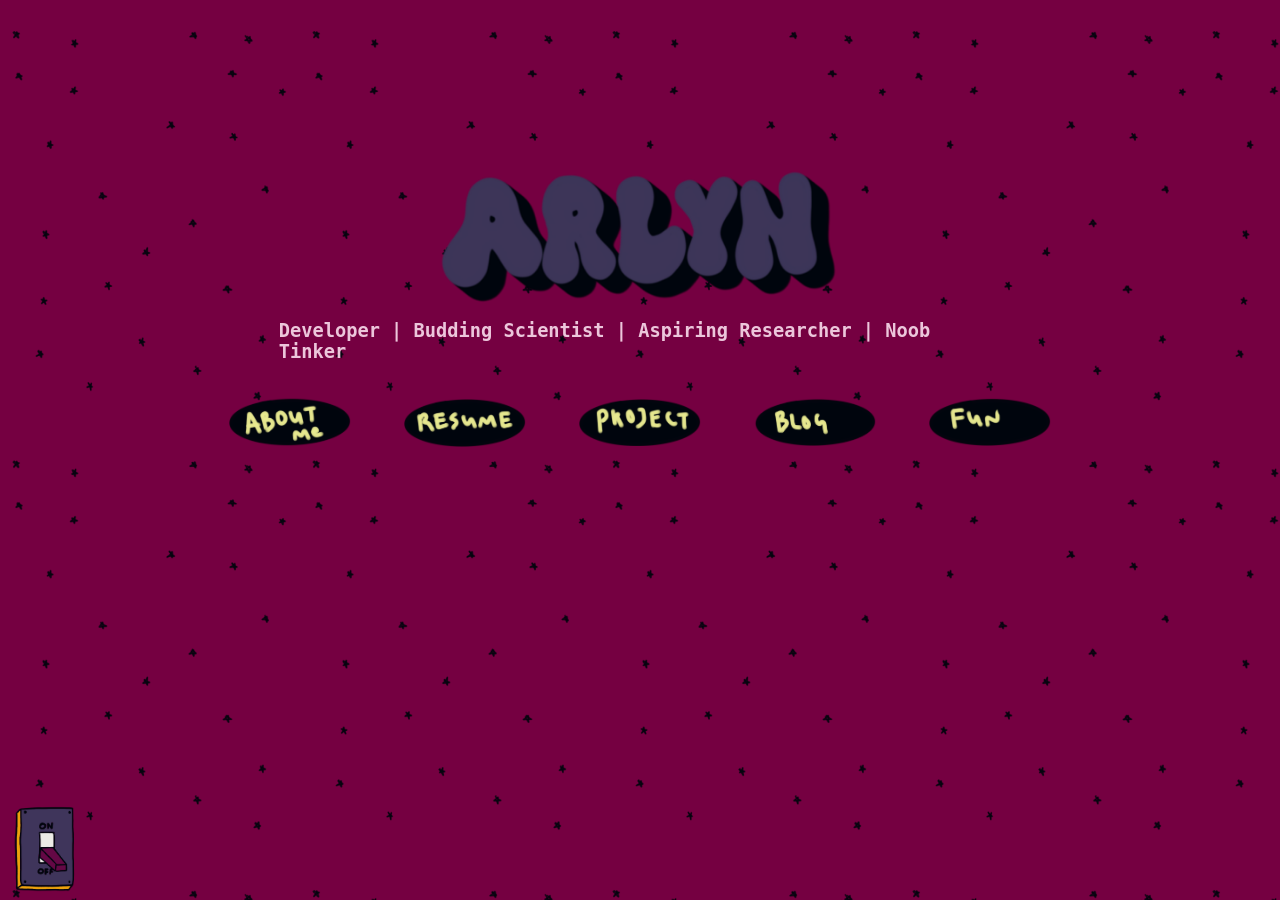
<file: index.html>
<!DOCTYPE html>
<html>

<head>
    <meta charset="utf-8">
    <meta http-equiv="X-UA-Compatible" content="IE=edge">
    <title>A's Corner </title>
    <link rel="icon" type="orange-image" href="assets/swirly_eye_icon_formatted.ico">
    <meta name="description" content="">
    <meta name="viewport" content="width=device-width, initial-scale=1">
    <meta name="robots" content="noai, noimageai">
    <link rel="stylesheet" href="personalized.css">
</head>

<body>
    <!-- Page Header -->
    <div class="page">
        <!-- Arlyn Logo Here! -->
        <img class="page" src="assets/bubble_name.png" alt="Arlyn" onclick="home(this)" id="index">
        <div class="centered_text" id="headerText">Developer | Budding Scientist | Aspiring Researcher | Noob Tinker</div>
    </div>

     <!-- Navigation Buttons -->
    <div class="navigation-buttons nav-container">
        <button onClick="navigationClicked(this)"><img id="about" src="assets/about-usb.png" alt="About Me"/></button>
        <button onClick="navigationClicked(this)"><img id="resume" src="assets/resume-usb.png" alt="Resume"/></button>
        <button onClick="navigationClicked(this)"><img id="project" src="assets/project-usb.png" alt="Projects"/></button>
        <button onClick="navigationClicked(this)"><img id="blog" src="assets/blog-usb.png" alt="Blog"/></button>
        <button onClick="navigationClicked(this)"><img id="fun" src="assets/fun-usb.png" alt="All the Fun!"></button>
    </div>

    <!-- Music Section -->
    <div class="div2">
        <img id="theMusic" src="assets/music-off.png" alt="Music Switch" title="Music by soundcloud.com/jndo" >
    </div>

    <script src="animation.js" async defer></script>
</body>
</html>
</file>
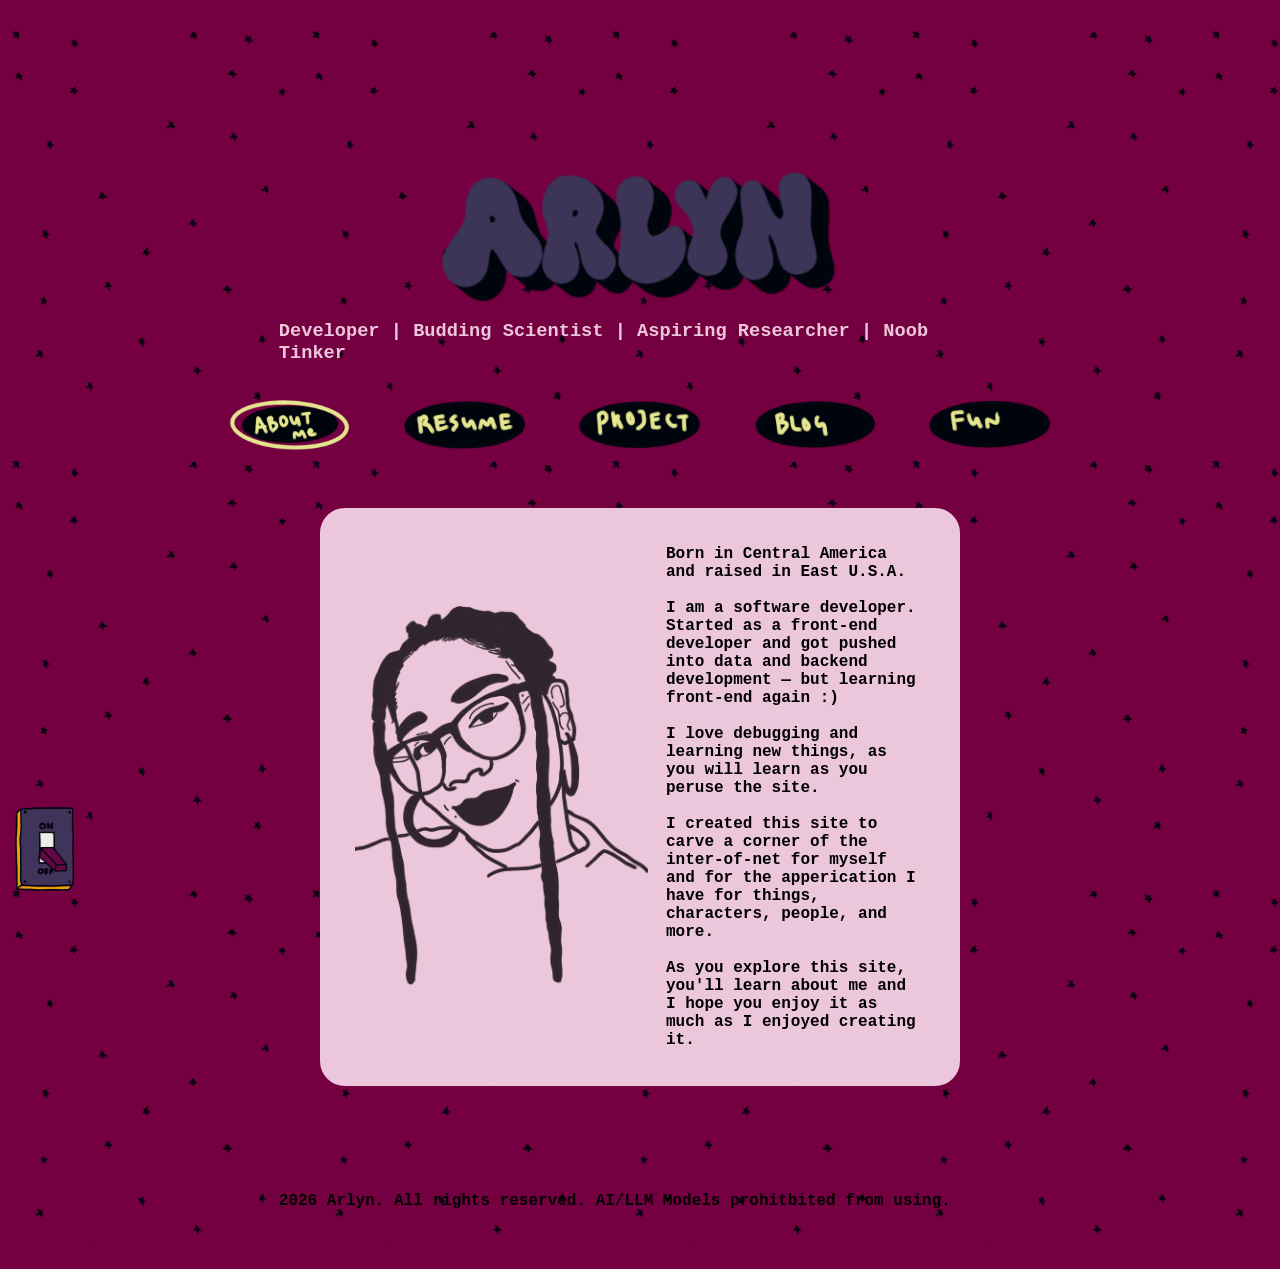
<file: about.html>
<!DOCTYPE html>
<html>

<head>
    <meta charset="utf-8">
    <meta http-equiv="X-UA-Compatible" content="IE=edge">
    <title>A's Corner </title>
    <link rel="icon" type="orange-image" href="assets/swirly_eye_icon_formatted.ico">
    <meta name="description" content="">
    <meta name="viewport" content="width=device-width, initial-scale=1">
    <meta name="robots" content="noai, noimageai">
    <link rel="stylesheet" href="personalized.css">
</head>

<body>
    <!-- Page Header -->
    <div class="pageHeader page">
        <!-- Arlyn Logo Here! -->
        <img class="page" src="assets/bubble_name.png" alt="Arlyn" onclick="home()">
        <div class="centered_text" id="headerText">Developer | Budding Scientist | Aspiring Researcher | Noob Tinker</div>
    </div>

    <!-- Navigation Buttons -->
    <div class="navigation-buttons nav-container">
        <button onClick="navigationClicked(this)"><img id="about" src="assets/about-sb.png" alt="About Me"/></button>
        <button onClick="navigationClicked(this)"><img id="resume" src="assets/resume-usb.png" alt="Resume"/></button>
        <button onClick="navigationClicked(this)"><img id="project" src="assets/project-usb.png" alt="Projects"/></button>
        <button onClick="navigationClicked(this)"><img id="blog" src="assets/blog-usb.png" alt="Blog"/></button>
        <button onClick="navigationClicked(this)"><img id="fun" src="assets/fun-usb.png" alt="All the Fun!"></button>
    </div>

    <!-- Content Area -->
    <div class="content-section">
        
        <div class=" div1 pageContent">
            <img id="aboutHeadshot" src="assets/Braids-transparent.png" alt="Arlyn Headshot">

            <p id="inner-text">
                Born in Central America and raised in East U.S.A.<br><br>

                I am a software developer. Started as a front-end developer and got pushed into data and backend development — but learning front-end again :)<br><br>
                
                I love debugging and learning new things, as you will learn as you peruse the site.<br><br>

                I created this site to carve a corner of the inter-of-net for myself and for the apperication I have for things, characters, people, and more.<br><br>

                As you explore this site, you'll learn about me and I hope you enjoy it as much as I enjoyed creating it.
            </p>

        </div>

    </div>

    <!-- Music Section -->
    <div class="div2">
        <img id="theMusic" src="assets/music-off.png" alt="Music Switch" title="Music by soundcloud.com/jndo" >
    </div>

    <!-- Page Footer -->
    <div class="pageFooter page">
        2026 Arlyn. All rights reserved. AI/LLM Models prohitbited from using.<br>
    </div>

    <script src="animation.js" async defer></script>
</body>
</html>
</file>
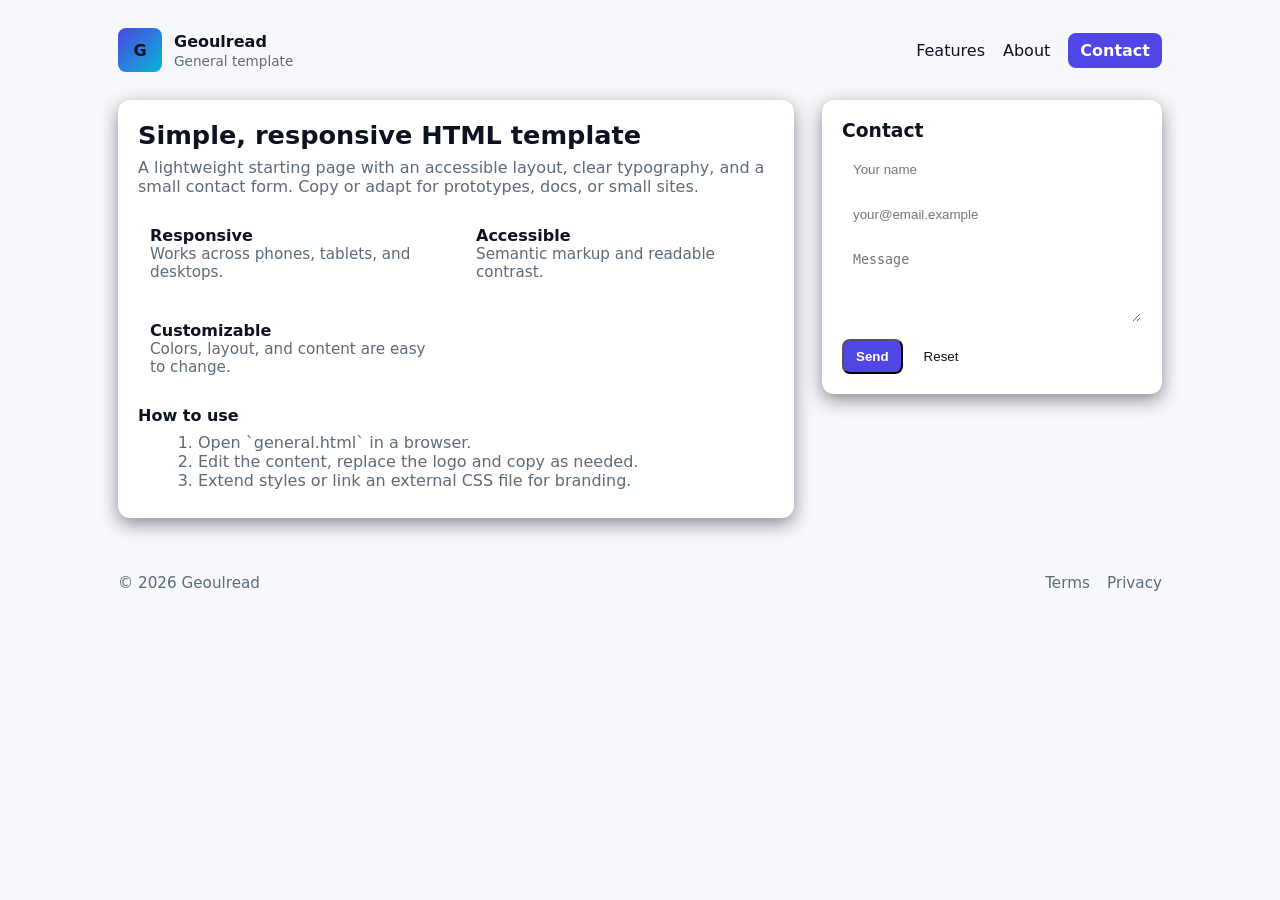
<file: general.html>
<!doctype html>
<html lang="en">
<head>
  <meta charset="utf-8" />
  <meta name="viewport" content="width=device-width, initial-scale=1" />
  <title>General Page — Geoulread UI</title>
  <meta name="description" content="A simple, general-purpose HTML page template." />
  <style>
    :root{ --bg:#0f1724; --card:#0b1320; --muted:#9aa4b2; --accent:#4f46e5; --text:#e6eef8 }
    @media (prefers-color-scheme:light){ :root{ --bg:#f6f8fb; --card:#ffffff; --muted:#5b6b7a; --accent:#4f46e5; --text:#0b1220 }}
    *{box-sizing:border-box}
    body{margin:0;font-family:Inter,ui-sans-serif,system-ui,Segoe UI,Roboto,"Helvetica Neue",Arial;background:var(--bg);color:var(--text);-webkit-font-smoothing:antialiased}
    .wrap{max-width:1100px;margin:0 auto;padding:28px}
    header{display:flex;align-items:center;justify-content:space-between;margin-bottom:28px}
    .brand{display:flex;gap:12px;align-items:center}
    .logo{width:44px;height:44px;border-radius:8px;background:linear-gradient(135deg,var(--accent),#06b6d4);display:flex;align-items:center;justify-content:center;font-weight:700}
    nav{display:flex;gap:18px;align-items:center}
    a{color:var(--text);text-decoration:none}
    .muted{color:var(--muted);font-size:0.95rem}
    .hero{display:grid;grid-template-columns:1fr 340px;gap:28px;align-items:start;margin-bottom:28px}
    .card{background:var(--card);padding:20px;border-radius:12px;box-shadow:0 6px 18px rgba(2,6,23,0.45)}
    h1{margin:0 0 8px 0;font-size:1.6rem}
    p.lead{margin:0 0 16px 0;color:var(--muted)}
    .features{display:grid;grid-template-columns:repeat(auto-fit,minmax(220px,1fr));gap:16px;margin-top:18px}
    .feature{padding:12px;border-radius:10px;background:linear-gradient(180deg,rgba(255,255,255,0.02),transparent)}
    footer{margin-top:36px;padding-top:18px;border-top:1px solid rgba(255,255,255,0.04);display:flex;justify-content:space-between;align-items:center}
    .btn{display:inline-block;padding:8px 12px;border-radius:8px;background:var(--accent);color:white;text-decoration:none;font-weight:600}
    form{display:flex;flex-direction:column;gap:8px}
    input,textarea{padding:10px;border-radius:8px;border:1px solid rgba(255,255,255,0.04);background:transparent;color:var(--text)}
    @media (max-width:880px){ .hero{grid-template-columns:1fr} nav{display:none} }
  </style>
</head>
<body>
  <div class="wrap">
    <header>
      <div class="brand">
        <div class="logo">G</div>
        <div>
          <div style="font-weight:700">Geoulread</div>
          <div class="muted" style="margin-top:2px;font-size:0.85rem">General template</div>
        </div>
      </div>
      <nav>
        <a href="#features">Features</a>
        <a href="#about">About</a>
        <a href="#contact" class="btn">Contact</a>
      </nav>
    </header>

    <main class="hero">
      <section class="card">
        <h1>Simple, responsive HTML template</h1>
        <p class="lead">A lightweight starting page with an accessible layout, clear typography, and a small contact form. Copy or adapt for prototypes, docs, or small sites.</p>

        <div id="features" class="features">
          <div class="feature">
            <strong>Responsive</strong>
            <div class="muted">Works across phones, tablets, and desktops.</div>
          </div>
          <div class="feature">
            <strong>Accessible</strong>
            <div class="muted">Semantic markup and readable contrast.</div>
          </div>
          <div class="feature">
            <strong>Customizable</strong>
            <div class="muted">Colors, layout, and content are easy to change.</div>
          </div>
        </div>

        <section id="about" style="margin-top:18px">
          <h2 style="font-size:1rem;margin:0 0 8px 0">How to use</h2>
          <ol style="margin:0 0 8px 20px;color:var(--muted)">
            <li>Open `general.html` in a browser.</li>
            <li>Edit the content, replace the logo and copy as needed.</li>
            <li>Extend styles or link an external CSS file for branding.</li>
          </ol>
        </section>
      </section>

      <aside class="card">
        <h3 style="margin:0 0 10px 0">Contact</h3>
        <form id="contact" action="#" onsubmit="event.preventDefault();alert('Form submitted — replace with real handler')">
          <input type="text" name="name" placeholder="Your name" required />
          <input type="email" name="email" placeholder="your@email.example" required />
          <textarea name="message" rows="4" placeholder="Message"></textarea>
          <div style="display:flex;gap:8px;margin-top:8px">
            <button class="btn" type="submit">Send</button>
            <button type="button" onclick="document.getElementById('contact').reset()" style="background:transparent;border:1px solid rgba(255,255,255,0.06);color:var(--text);padding:8px 12px;border-radius:8px">Reset</button>
          </div>
        </form>
      </aside>
    </main>

    <footer>
      <div class="muted">© <span id="year"></span> Geoulread</div>
      <div>
        <a href="#" class="muted" style="margin-right:12px">Terms</a>
        <a href="#" class="muted">Privacy</a>
      </div>
    </footer>
  </div>

  <script>
    document.getElementById('year').textContent = new Date().getFullYear();
    // Small helper: open in a new tab when Ctrl/Cmd+click
    document.querySelectorAll('a[href^="#"]').forEach(a=>a.addEventListener('click',e=>{if(e.ctrlKey||e.metaKey){e.preventDefault();window.open(a.getAttribute('href')||'about:blank','_blank')}}))
  </script>
</body>
</html>
</file>
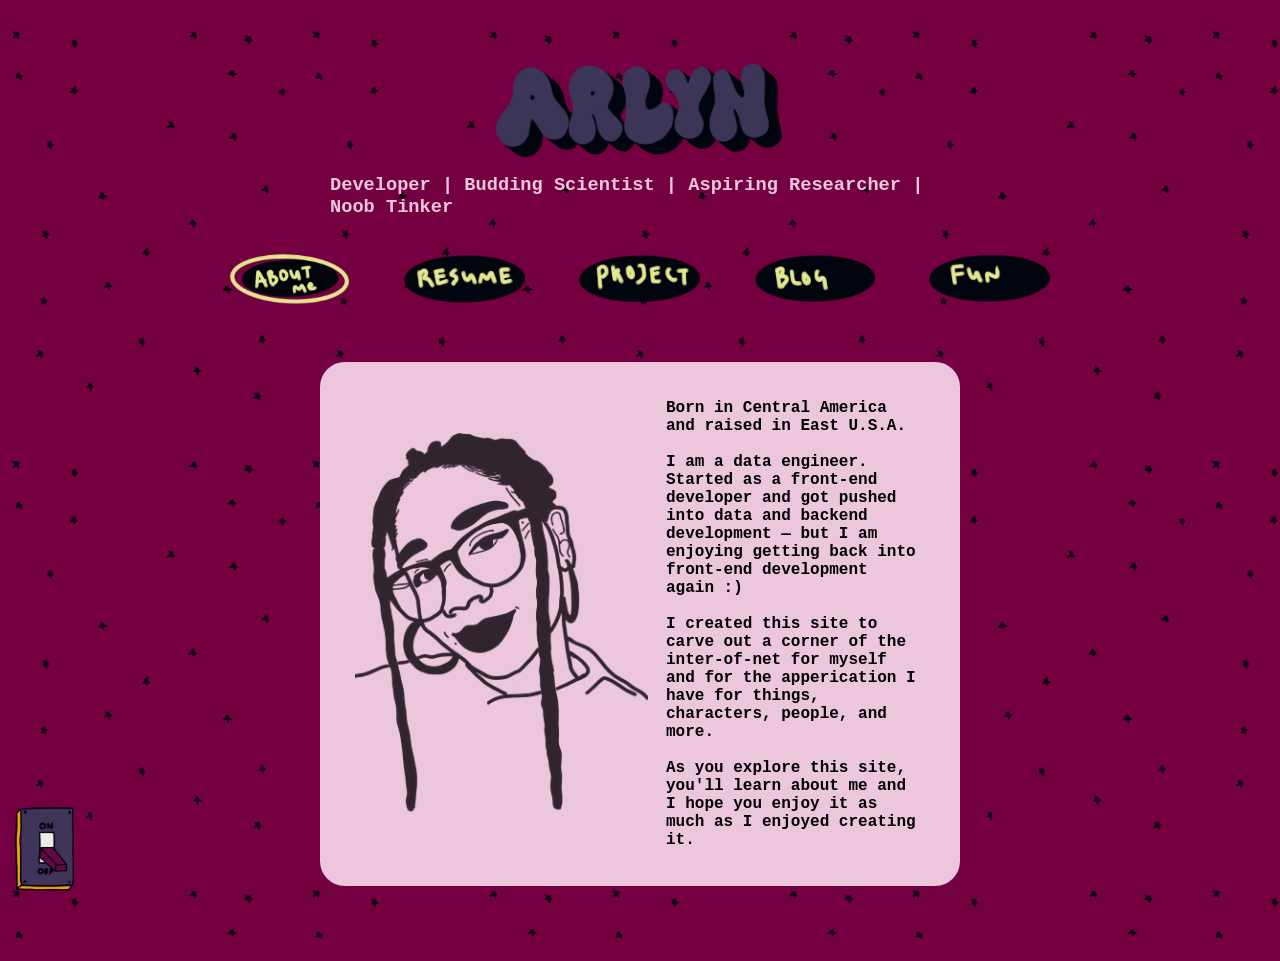
<file: pages/about.html>
<!DOCTYPE html>
<html>

<head>
    <meta charset="utf-8">
    <meta http-equiv="X-UA-Compatible" content="IE=edge">
    <title>A's Corner </title>
    <link rel="icon" type="orange-image" href="../assets/swirly_eye_icon_formatted.ico">
    <meta name="description" content="">
    <meta name="viewport" content="width=device-width, initial-scale=1">
    <meta name="robots" content="noai, noimageai">
    <link rel="stylesheet" href="../personalized.css">
</head>

<body>
    <!-- Page Header -->
    <div class="page-default">
        <!-- Arlyn Logo Here! -->
        <img class="page-default" src="../assets/bubble_name.png" alt="Arlyn" onclick="home()">
        <div class="centered_text" id="headerText">Developer | Budding Scientist | Aspiring Researcher | Noob Tinker</div>
    </div>

    <!-- Navigation Buttons -->
    <div class="navigation-buttons nav-container">
        <button onClick="navigationClicked(this)"><img id="about" src="../assets/about-sb.png" alt="About Me"/></button>
        <button onClick="navigationClicked(this)"><img id="resume" src="../assets/resume-usb.png" alt="Resume"/></button>
        <button onClick="navigationClicked(this)"><img id="project" src="../assets/project-usb.png" alt="Projects"/></button>
        <button onClick="navigationClicked(this)"><img id="blog" src="../assets/blog-usb.png" alt="Blog"/></button>
        <button onClick="navigationClicked(this)"><img id="fun" src="../assets/fun-usb.png" alt="All the Fun!"></button>
    </div>

    <!-- Content Area -->
    <div class="content-section">
        
        <div class=" div1 pageContent">
            <img id="aboutHeadshot" src="../assets/Braids-transparent.png" alt="Arlyn Drawn Headshot">

            <p id="inner-text">
                Born in Central America and raised in East U.S.A.<br><br>

                I am a data engineer. Started as a front-end developer and got pushed into data and backend development — but I am enjoying getting back into front-end development again :)<br><br>

                I created this site to carve out a corner of the inter-of-net for myself and for the apperication I have for things, characters, people, and more.<br><br>

                As you explore this site, you'll learn about me and I hope you enjoy it as much as I enjoyed creating it.
            </p>

        </div>

    </div>

    <!-- Music Section -->
    <div class="div2">
        <img id="theMusic" src="../assets/music-off.png" alt="Music Switch" title="Music by soundcloud.com/jndo" >
    </div>

    <script src="../animation.js" async defer></script>
</body>
</html>
</file>
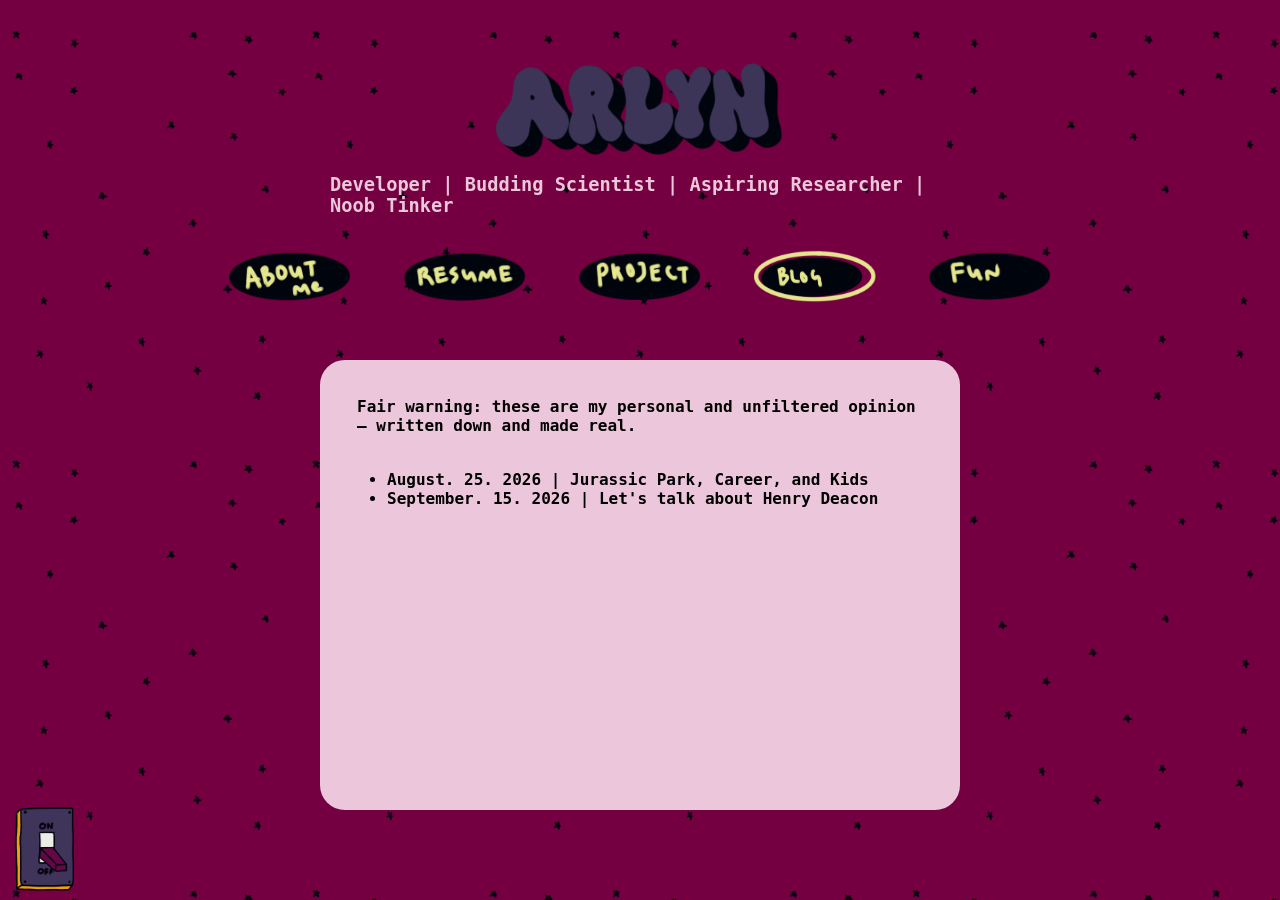
<file: pages/blog.html>
<!DOCTYPE html>
<html>

<head>
    <meta charset="utf-8">
    <meta http-equiv="X-UA-Compatible" content="IE=edge">
    <title>A's Corner </title>
    <link rel="icon" type="orange-image" href="../assets/swirly_eye_icon_formatted.ico">
    <meta name="description" content="">
    <meta name="viewport" content="width=device-width, initial-scale=1">
    <meta name="robots" content="noai, noimageai">
    <link rel="stylesheet" href="../personalized.css">
</head>

<body>
    <!-- Page Header -->
    <div class="page-default">
        <!-- Arlyn Logo Here! -->
        <img class="page-default" src="../assets/bubble_name.png" alt="Arlyn" onclick="home()">
        <div class="centered_text" id="headerText">Developer | Budding Scientist | Aspiring Researcher | Noob Tinker</div>
    </div>

    <!-- Navigation Buttons -->
    <div class="navigation-buttons nav-container">
        <button onClick="navigationClicked(this)"><img id="about" src="../assets/about-usb.png" alt="About Me"/></button>
        <button onClick="navigationClicked(this)"><img id="resume" src="../assets/resume-usb.png" alt="Resume"/></button>
        <button onClick="navigationClicked(this)"><img id="project" src="../assets/project-usb.png" alt="Projects"/></button>
        <button onClick="navigationClicked(this)"><img id="blog" src="../assets/blog-sb.png" alt="Blog"/></button>
        <button onClick="navigationClicked(this)"><img id="fun" src="../assets/fun-usb.png" alt="All the Fun!"></button>
    </div>

    <!-- Content Area -->
    <div class="content-section">
        <div class=" div1 pageContent non-flex">
            <p id="inner-text">
                Fair warning: these are my personal and unfiltered opinion — written down and made real.<br><br>

                <ul>
                    <li> August. 25. 2026 | Jurassic Park, Career, and Kids</li>
                    <li> September. 15. 2026 | Let's talk about Henry Deacon</li>
                </ul>
            </p>
        </div>

    </div>

    <!-- Music Section -->
    <div class="div2">
        <img id="theMusic" src="../assets/music-off.png" alt="Music Switch" title="Music by soundcloud.com/jndo" >
    </div>

    <script src="../animation.js" async defer></script>
</body>
</html>
</file>
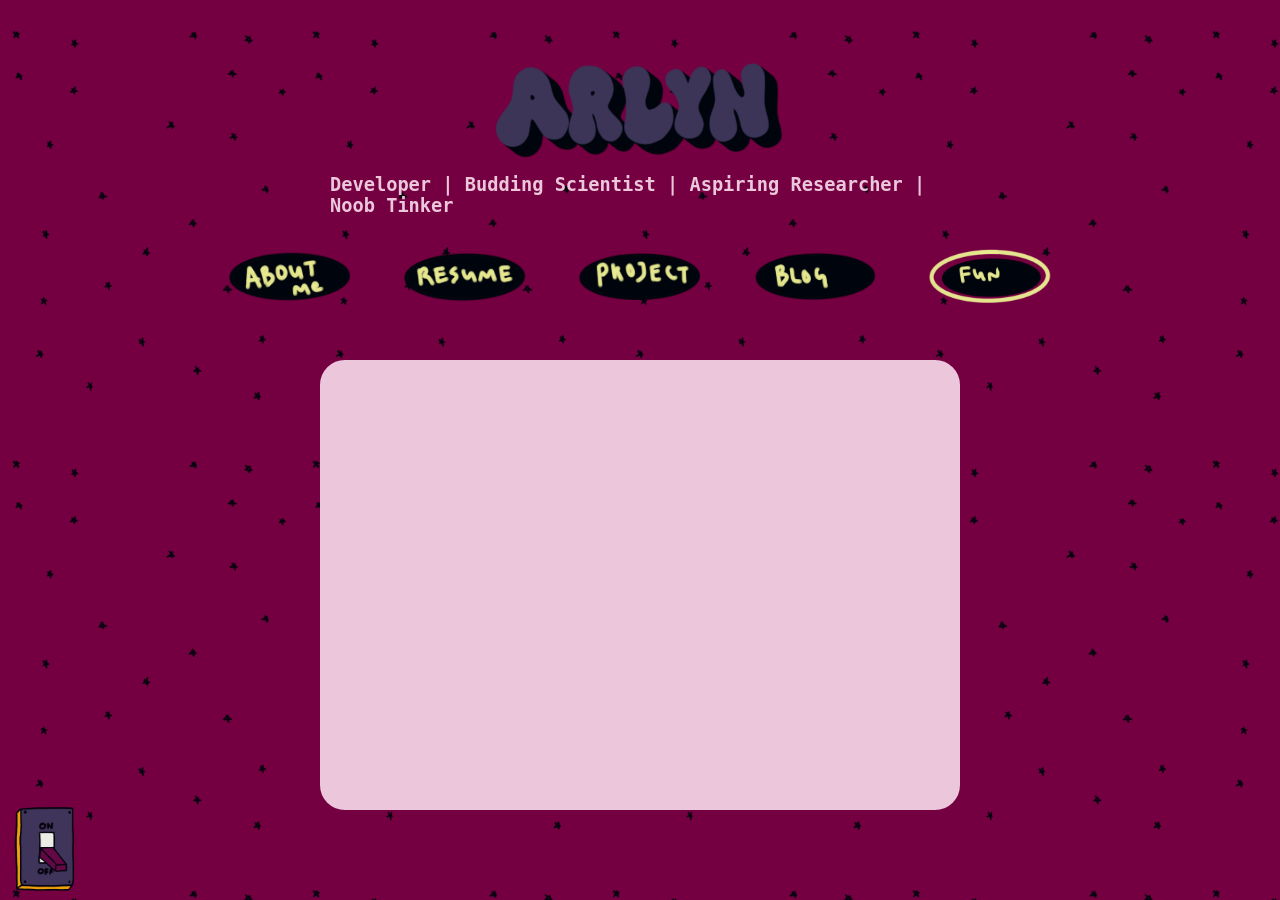
<file: pages/fun.html>
<!DOCTYPE html>
<html>

<head>
    <meta charset="utf-8">
    <meta http-equiv="X-UA-Compatible" content="IE=edge">
    <title>A's Corner </title>
    <link rel="icon" type="orange-image" href="../assets/swirly_eye_icon_formatted.ico">
    <meta name="description" content="">
    <meta name="viewport" content="width=device-width, initial-scale=1">
    <meta name="robots" content="noai, noimageai">
    <link rel="stylesheet" href="../personalized.css">
</head>

<body>
    <!-- Page Header -->
    <div class="page-default">
        <!-- Arlyn Logo Here! -->
        <img class="page-default" src="../assets/bubble_name.png" alt="Arlyn" onclick="home()">
        <div class="centered_text" id="headerText">Developer | Budding Scientist | Aspiring Researcher | Noob Tinker</div>
    </div>

    <!-- Navigation Buttons -->
    <div class="navigation-buttons nav-container">
        <button onClick="navigationClicked(this)"><img id="about" src="../assets/about-usb.png" alt="About Me"/></button>
        <button onClick="navigationClicked(this)"><img id="resume" src="../assets/resume-usb.png" alt="Resume"/></button>
        <button onClick="navigationClicked(this)"><img id="project" src="../assets/project-usb.png" alt="Projects"/></button>
        <button onClick="navigationClicked(this)"><img id="blog" src="../assets/blog-usb.png" alt="Blog"/></button>
        <button onClick="navigationClicked(this)"><img id="fun" src="../assets/fun-sb.png" alt="All the Fun!"></button>
    </div>

    <!-- Content Area -->
    <div class="content-section">
        <div class=" div1 pageContent scroll">
            


        </div>

    </div>

    <!-- Music Section -->
    <div class="div2">
        <img id="theMusic" src="../assets/music-off.png" alt="Music Switch" title="Music by soundcloud.com/jndo" >
    </div>

    <script src="../animation.js" async defer></script>
</body>
</html>
</file>
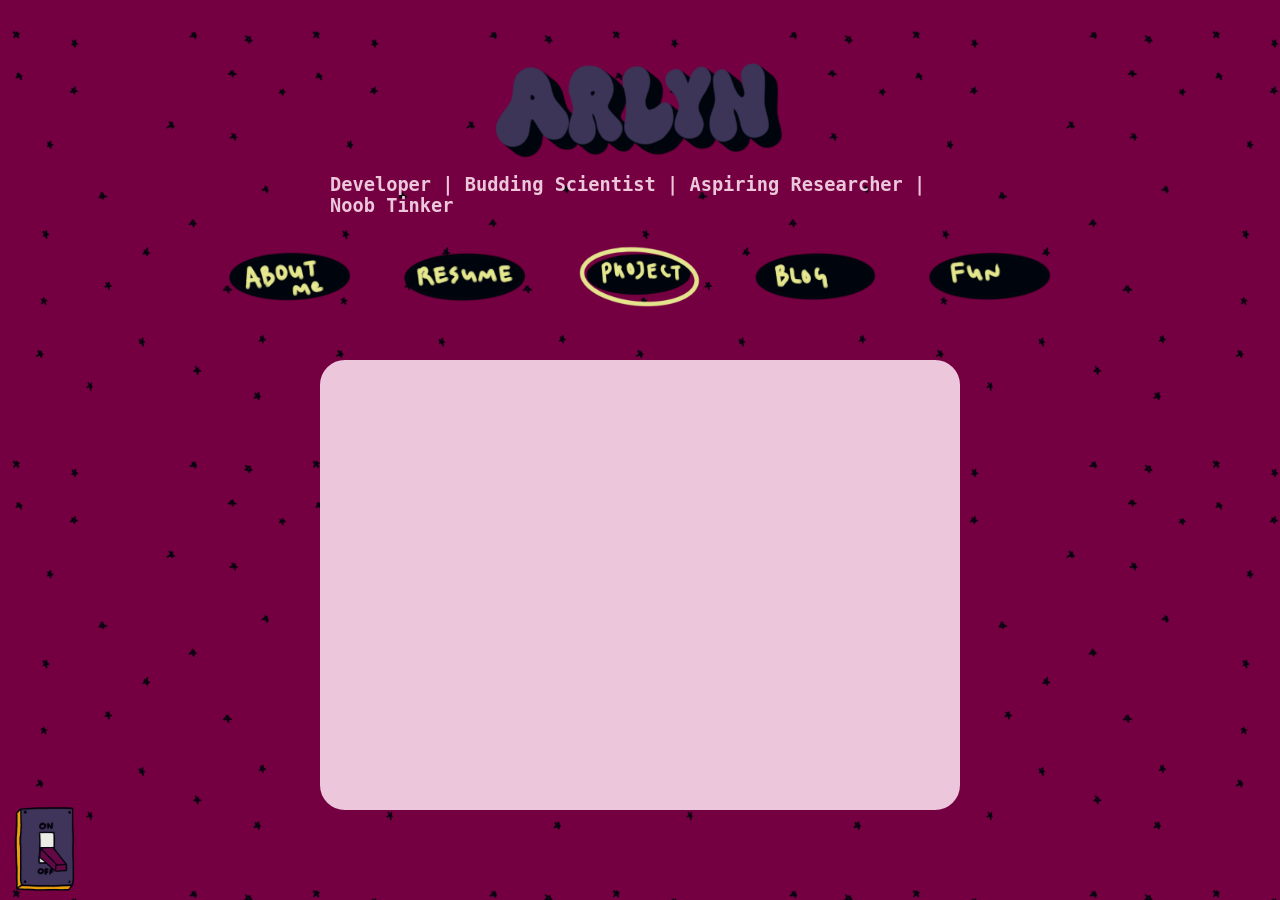
<file: pages/project.html>
<!DOCTYPE html>
<html>

<head>
    <meta charset="utf-8">
    <meta http-equiv="X-UA-Compatible" content="IE=edge">
    <title>A's Corner </title>
    <link rel="icon" type="orange-image" href="../assets/swirly_eye_icon_formatted.ico">
    <meta name="description" content="">
    <meta name="viewport" content="width=device-width, initial-scale=1">
    <meta name="robots" content="noai, noimageai">
    <link rel="stylesheet" href="../personalized.css">
</head>

<body>
    <!-- Page Header -->
    <div class="page-default">
        <!-- Arlyn Logo Here! -->
        <img class="page-default" src="../assets/bubble_name.png" alt="Arlyn" onclick="home()">
        <div class="centered_text" id="headerText">Developer | Budding Scientist | Aspiring Researcher | Noob Tinker</div>
    </div>

    <!-- Navigation Buttons -->
    <div class="navigation-buttons nav-container">
        <button onClick="navigationClicked(this)"><img id="about" src="../assets/about-usb.png" alt="About Me"/></button>
        <button onClick="navigationClicked(this)"><img id="resume" src="../assets/resume-usb.png" alt="Resume"/></button>
        <button onClick="navigationClicked(this)"><img id="project" src="../assets/project-sb.png" alt="Projects"/></button>
        <button onClick="navigationClicked(this)"><img id="blog" src="../assets/blog-usb.png" alt="Blog"/></button>
        <button onClick="navigationClicked(this)"><img id="fun" src="../assets/fun-usb.png" alt="All the Fun!"></button>
    </div>

    <!-- Content Area -->
    <div class="content-section">
        <div class=" div1 pageContent scroll">
            


        </div>

    </div>

    <!-- Music Section -->
    <div class="div2">
        <img id="theMusic" src="../assets/music-off.png" alt="Music Switch" title="Music by soundcloud.com/jndo" >
    </div>

    <script src="../animation.js" async defer></script>
</body>
</html>
</file>
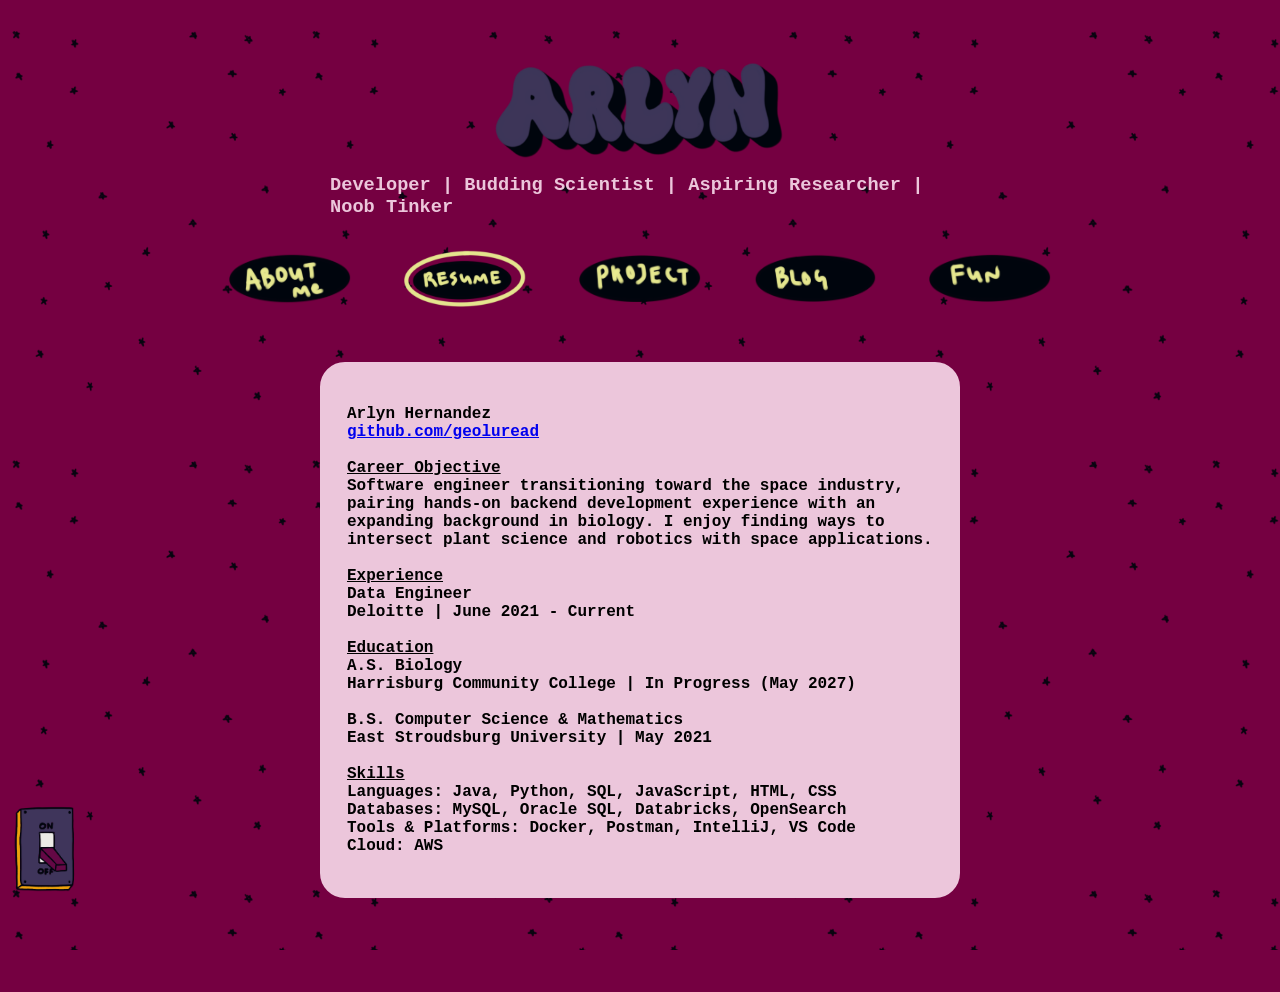
<file: pages/resume.html>
<!DOCTYPE html>
<html>

<head>
    <meta charset="utf-8">
    <meta http-equiv="X-UA-Compatible" content="IE=edge">
    <title>A's Corner </title>
    <link rel="icon" type="orange-image" href="../assets/swirly_eye_icon_formatted.ico">
    <meta name="description" content="">
    <meta name="viewport" content="width=device-width, initial-scale=1">
    <meta name="robots" content="noai, noimageai">
    <link rel="stylesheet" href="../personalized.css">
</head>

<body>
    <!-- Page Header -->
    <div class="page-default">
        <!-- Arlyn Logo Here! -->
        <img class="page-default" src="../assets/bubble_name.png" alt="Arlyn" onclick="home()">
        <div class="centered_text" id="headerText">Developer | Budding Scientist | Aspiring Researcher | Noob Tinker</div>
    </div>

    <!-- Navigation Buttons -->
    <div class="navigation-buttons nav-container">
        <button onClick="navigationClicked(this)"><img id="about" src="../assets/about-usb.png" alt="About Me"/></button>
        <button onClick="navigationClicked(this)"><img id="resume" src="../assets/resume-sb.png" alt="Resume"/></button>
        <button onClick="navigationClicked(this)"><img id="project" src="../assets/project-usb.png" alt="Projects"/></button>
        <button onClick="navigationClicked(this)"><img id="blog" src="../assets/blog-usb.png" alt="Blog"/></button>
        <button onClick="navigationClicked(this)"><img id="fun" src="../assets/fun-usb.png" alt="All the Fun!"></button>
    </div>

    <!-- Content Area -->
    <div class="content-section">
        
        <div class="div1 pageContent scroll">
            <p>
                Arlyn Hernandez<br>
                <a href='https://github.com/geoluread'>github.com/geoluread</a><br><br>

                <u>Career Objective</u><br>
                Software engineer transitioning toward the space industry, pairing hands-on backend development experience with an expanding background in biology. I enjoy finding ways to intersect plant science and robotics with space applications.<br>
                
                <br><u>Experience</u>
                <br>Data Engineer<br>
                Deloitte | June 2021 - Current<br>

                <br><u>Education</u><br>
                A.S. Biology<br>Harrisburg Community College | In Progress (May 2027)<br><br>
                B.S. Computer Science & Mathematics<br>East Stroudsburg University | May 2021<br><br>

                <u>Skills</u><br>
                Languages: Java, Python, SQL, JavaScript, HTML, CSS<br>
                Databases: MySQL, Oracle SQL, Databricks, OpenSearch<br>
                Tools & Platforms: Docker, Postman, IntelliJ, VS Code<br>
                Cloud: AWS
            </p>

        </div>
    </div>

    <!-- Music Section -->
    <div class="div2">
        <img id="theMusic" src="../assets/music-off.png" alt="Music Switch" title="Music by soundcloud.com/jndo" >
    </div>

    <script src="../animation.js" async defer></script>
</body>
</html>
</file>
<file: personalized.css>
BODY {
    margin: 20px 0px 20px 0px;
    background-color: #750041;
    /* #5E0034; #33545b; */
    background-image: url('assets/blue-stars-static-transparent.png');
    background-size: 300px;
    background-repeat: repeat;
    font-family: monospace;
    font-size: 12pt;
    font-weight: bold;

    display: flex;
    flex-direction: column;
}


SPAN {
  padding-top: 5px;
}


@media only screen and (min-width: 1300px) {

  /* Large screen, non-retina */

}

.page {
  display: block;
  width:58%;
  box-sizing: border-box;
  padding: 10px;
  margin-left: auto;
  margin-right: auto;
  margin-top: 5%;
  margin-bottom: 2px;
}

.page-default {
  display: block;
  width:50%;
  box-sizing: border-box;
  padding: 10px;
  margin: auto;
  margin-bottom: 2px;
}

.centered_text {
    display: flex;
    justify-content: center;
}

#headerText{
  color: #ecc6db;
  font-size: 14pt;
  font-weight: bold;
}

.nav-container  {
  display: flex; 
  justify-content: center;
}

.navigation-buttons img {
  background-color: transparent;
  width: 75%;
}

.navigation-buttons button {
  background-color: transparent;
  height: 100px;
  width: 175px;
  border: none;
}

.content-section {
  display: grid;
}

.pageContent {
    display: flex;
    box-sizing: border-box;
    border: 2px solid #ecc6db;
    border-radius: 25px;
    margin-top: 2.5%;
    margin-bottom: 2.5%;
    background-color: #ecc6db;;
    margin-left: 25%;
    margin-right: 25%;
    align-items: center;
    min-height:450px;
    padding: 25px;
    overflow: auto;
}

#aboutHeadshot {
  width:50%;
  margin: 8px;
  float: left;
}

#resumeHeadshot {
  width:10%;
  margin: 8px;
  display: inline-block;
  vertical-align: top;
  /* float: left; */
}

#inner-text {
  margin: 10px;
}

.non-flex {
  display: block;
}

#theMusic {
  display: flexbox;
  margin: auto;
  width: 6.5%;
  position: fixed;
  justify-content: space-around;
  bottom: 0;
  left: 0;
}

.star-bullet {
  width: 2px;
}

li::before {
    background-image: url("/assets/star-bullet.png");
}

li {
    background-size: 2px;
}
</file>
